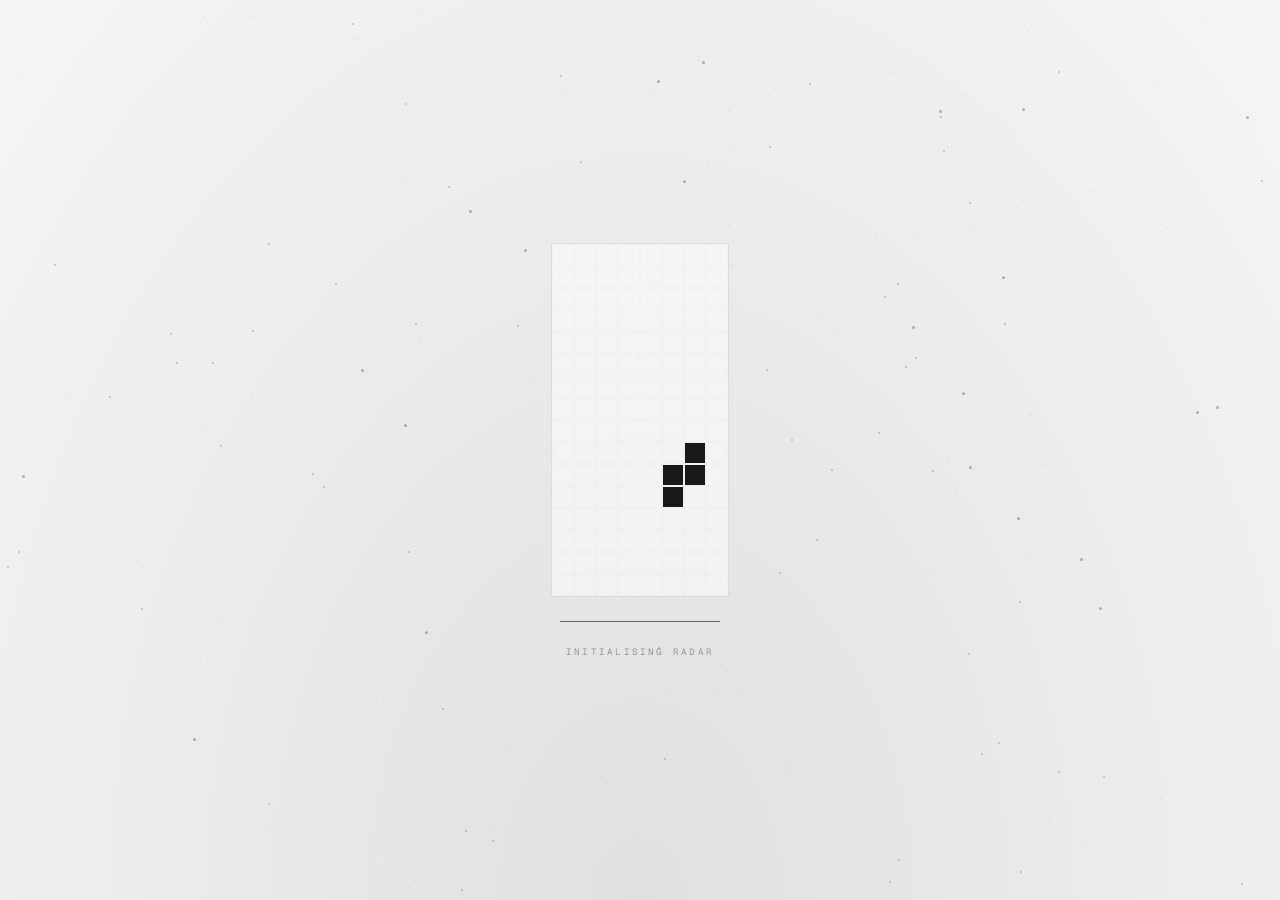
<file: src/main/resources/static/loading.html>
<!DOCTYPE html>
<html lang="en">
<head>
    <meta charset="UTF-8">
    <meta name="viewport" content="width=device-width, initial-scale=1.0">
    <title>Loading | BTech Radar</title>
    <link rel="preconnect" href="https://fonts.googleapis.com">
    <link rel="stylesheet" href="https://fonts.googleapis.com/css2?family=Geist+Mono:wght@400;600&display=swap">
    <style>
        *, *::before, *::after { box-sizing: border-box; margin: 0; padding: 0; }
        html, body { width: 100%; height: 100%; overflow: hidden; background: #f5f5f5; }
        body { transition: opacity 0.7s ease; }
        body.fade-out { opacity: 0; }

        /* ── Stars background ─────────────────────────────────── */
        #stars-bg {
            position: fixed;
            inset: 0;
            background: radial-gradient(ellipse at bottom, #e0e0e0 0%, #f5f5f5 100%);
            overflow: hidden;
            z-index: 0;
        }
        #stars-mover {
            position: absolute;
            inset: 0;
            will-change: transform;
        }
        .star-layer {
            position: absolute;
            top: 0; left: 0;
            width: 100%;
            height: 2000px;
        }
        .star-layer.l1 { animation: scrollStars 50s  linear infinite; }
        .star-layer.l2 { animation: scrollStars 100s linear infinite; }
        .star-layer.l3 { animation: scrollStars 150s linear infinite; }
        .star-dot {
            position: absolute;
            background: transparent;
            border-radius: 50%;
        }
        .star-dot.clone { top: 2000px; }

        @keyframes scrollStars {
            from { transform: translateY(0); }
            to   { transform: translateY(-2000px); }
        }

        /* ── Centered overlay ─────────────────────────────────── */
        #overlay {
            position: fixed;
            inset: 0;
            z-index: 1;
            display: flex;
            flex-direction: column;
            align-items: center;
            justify-content: center;
            gap: 24px;
            font-family: 'Geist Mono', monospace;
        }
        #tetris-canvas {
            border: 1px solid rgba(0,0,0,0.1);
            display: block;
            image-rendering: pixelated;
            background: rgba(255,255,255,0.5);
            backdrop-filter: blur(4px);
        }
        .label {
            font-size: 0.58rem;
            letter-spacing: 0.24em;
            text-transform: uppercase;
            color: rgba(0,0,0,0.35);
        }
        .progress-bar {
            width: 160px;
            height: 1px;
            background: rgba(0,0,0,0.1);
            position: relative;
            overflow: hidden;
        }
        .progress-bar::after {
            content: '';
            position: absolute;
            inset: 0;
            background: rgba(0,0,0,0.5);
            transform: scaleX(0);
            transform-origin: left;
            animation: progressFill 10s linear forwards;
        }
        @keyframes progressFill { to { transform: scaleX(1); } }
    </style>
</head>
<body>

    <!-- Stars background -->
    <div id="stars-bg">
        <div id="stars-mover">
            <div class="star-layer l1">
                <div class="star-dot" id="s1"  style="width:1px;height:1px;"></div>
                <div class="star-dot clone" id="s1b" style="width:1px;height:1px;"></div>
            </div>
            <div class="star-layer l2">
                <div class="star-dot" id="s2"  style="width:2px;height:2px;"></div>
                <div class="star-dot clone" id="s2b" style="width:2px;height:2px;"></div>
            </div>
            <div class="star-layer l3">
                <div class="star-dot" id="s3"  style="width:3px;height:3px;"></div>
                <div class="star-dot clone" id="s3b" style="width:3px;height:3px;"></div>
            </div>
        </div>
    </div>

    <!-- Tetris + UI -->
    <div id="overlay">
        <canvas id="tetris-canvas"></canvas>
        <div class="progress-bar"></div>
        <p class="label">Initialising Radar</p>
    </div>

    <script>
    // ── Star generation ───────────────────────────────────────
    (function () {
        function generateStars(count, color) {
            const s = [];
            for (let i = 0; i < count; i++) {
                const x = Math.floor(Math.random() * 4000) - 2000;
                const y = Math.floor(Math.random() * 4000) - 2000;
                s.push(`${x}px ${y}px ${color}`);
            }
            return s.join(',');
        }

        const layers = [
            { ids: ['s1','s1b'],  count: 1000, color: 'rgba(0,0,0,0.18)' },
            { ids: ['s2','s2b'],  count:  400, color: 'rgba(0,0,0,0.22)' },
            { ids: ['s3','s3b'],  count:  200, color: 'rgba(0,0,0,0.28)' },
        ];

        layers.forEach(({ ids, count, color }) => {
            const shadow = generateStars(count, color);
            ids.forEach(id => document.getElementById(id).style.boxShadow = shadow);
        });
    })();

    // ── Mouse parallax (spring) ───────────────────────────────
    (function () {
        const mover = document.getElementById('stars-mover');
        let tx = 0, ty = 0, cx = 0, cy = 0;
        const FACTOR = 0.05;

        window.addEventListener('mousemove', e => {
            tx = -(e.clientX - window.innerWidth  / 2) * FACTOR;
            ty = -(e.clientY - window.innerHeight / 2) * FACTOR;
        });

        (function spring() {
            cx += (tx - cx) * 0.06;
            cy += (ty - cy) * 0.06;
            mover.style.transform = `translate(${cx}px,${cy}px)`;
            requestAnimationFrame(spring);
        })();
    })();

    // ── Tetris loader ─────────────────────────────────────────
    (function () {
        const COLS = 8, ROWS = 16, CELL = 22;
        const canvas = document.getElementById('tetris-canvas');
        canvas.width  = COLS * CELL;
        canvas.height = ROWS * CELL;
        const ctx = canvas.getContext('2d');

        const SHAPES = [
            [[1,1,1,1]],
            [[1,1],[1,1]],
            [[0,1,0],[1,1,1]],
            [[1,0],[1,0],[1,1]],
            [[0,1,1],[1,1,0]],
            [[1,1,0],[0,1,1]],
            [[0,1],[0,1],[1,1]],
        ];

        let grid = Array.from({length: ROWS}, () => Array(COLS).fill(0));
        let piece = null;

        const rotate = s => Array.from({length: s[0].length}, (_, j) =>
            Array.from({length: s.length}, (_, i) => s[s.length-1-i][j]));

        function newPiece() {
            let s = SHAPES[Math.floor(Math.random() * SHAPES.length)];
            const r = Math.floor(Math.random() * 4);
            for (let i = 0; i < r; i++) s = rotate(s);
            return { shape: s, x: Math.floor(Math.random() * (COLS - s[0].length + 1)), y: -s.length };
        }

        function canPlace(p, nx, ny) {
            for (let r = 0; r < p.shape.length; r++)
                for (let c = 0; c < p.shape[r].length; c++) {
                    if (!p.shape[r][c]) continue;
                    const gx = nx+c, gy = ny+r;
                    if (gx < 0 || gx >= COLS || gy >= ROWS) return false;
                    if (gy >= 0 && grid[gy][gx]) return false;
                }
            return true;
        }

        function placePiece(p) {
            for (let r = 0; r < p.shape.length; r++)
                for (let c = 0; c < p.shape[r].length; c++)
                    if (p.shape[r][c] && p.y+r >= 0) grid[p.y+r][p.x+c] = 1;
        }

        function clearLines() {
            const kept = grid.filter(row => !row.every(c => c));
            const added = ROWS - kept.length;
            grid = [...Array.from({length: added}, () => Array(COLS).fill(0)), ...kept];
        }

        function checkReset() {
            if (grid.slice(0,3).flat().filter(c=>c).length > COLS*3*0.6) {
                grid = Array.from({length: ROWS}, () => Array(COLS).fill(0));
                return true;
            }
            return false;
        }

        function draw() {
            ctx.clearRect(0, 0, canvas.width, canvas.height);
            ctx.strokeStyle = 'rgba(0,0,0,0.06)';
            ctx.lineWidth = 0.5;
            for (let r = 0; r <= ROWS; r++) { ctx.beginPath(); ctx.moveTo(0,r*CELL); ctx.lineTo(canvas.width,r*CELL); ctx.stroke(); }
            for (let c = 0; c <= COLS; c++) { ctx.beginPath(); ctx.moveTo(c*CELL,0); ctx.lineTo(c*CELL,canvas.height); ctx.stroke(); }

            ctx.fillStyle = 'rgba(0,0,0,0.82)';
            for (let r = 0; r < ROWS; r++)
                for (let c = 0; c < COLS; c++)
                    if (grid[r][c]) ctx.fillRect(c*CELL+1, r*CELL+1, CELL-2, CELL-2);

            if (piece) {
                ctx.fillStyle = 'rgba(0,0,0,0.9)';
                for (let r = 0; r < piece.shape.length; r++)
                    for (let c = 0; c < piece.shape[r].length; c++)
                        if (piece.shape[r][c] && piece.y+r >= 0)
                            ctx.fillRect((piece.x+c)*CELL+1, (piece.y+r)*CELL+1, CELL-2, CELL-2);
            }
        }

        piece = newPiece();
        let last = 0;
        (function loop(ts) {
            if (ts - last >= 80) {
                last = ts;
                checkReset();
                if (!piece) piece = newPiece();
                if (canPlace(piece, piece.x, piece.y+1)) { piece.y++; }
                else { placePiece(piece); clearLines(); piece = newPiece(); }
            }
            draw();
            requestAnimationFrame(loop);
        })(0);
    })();

    // ── Redirect after 10s ────────────────────────────────────
    setTimeout(() => {
        document.body.classList.add('fade-out');
        setTimeout(() => window.location.href = '/radar.html', 700);
    }, 10000);
    </script>
</body>
</html>
</file>
